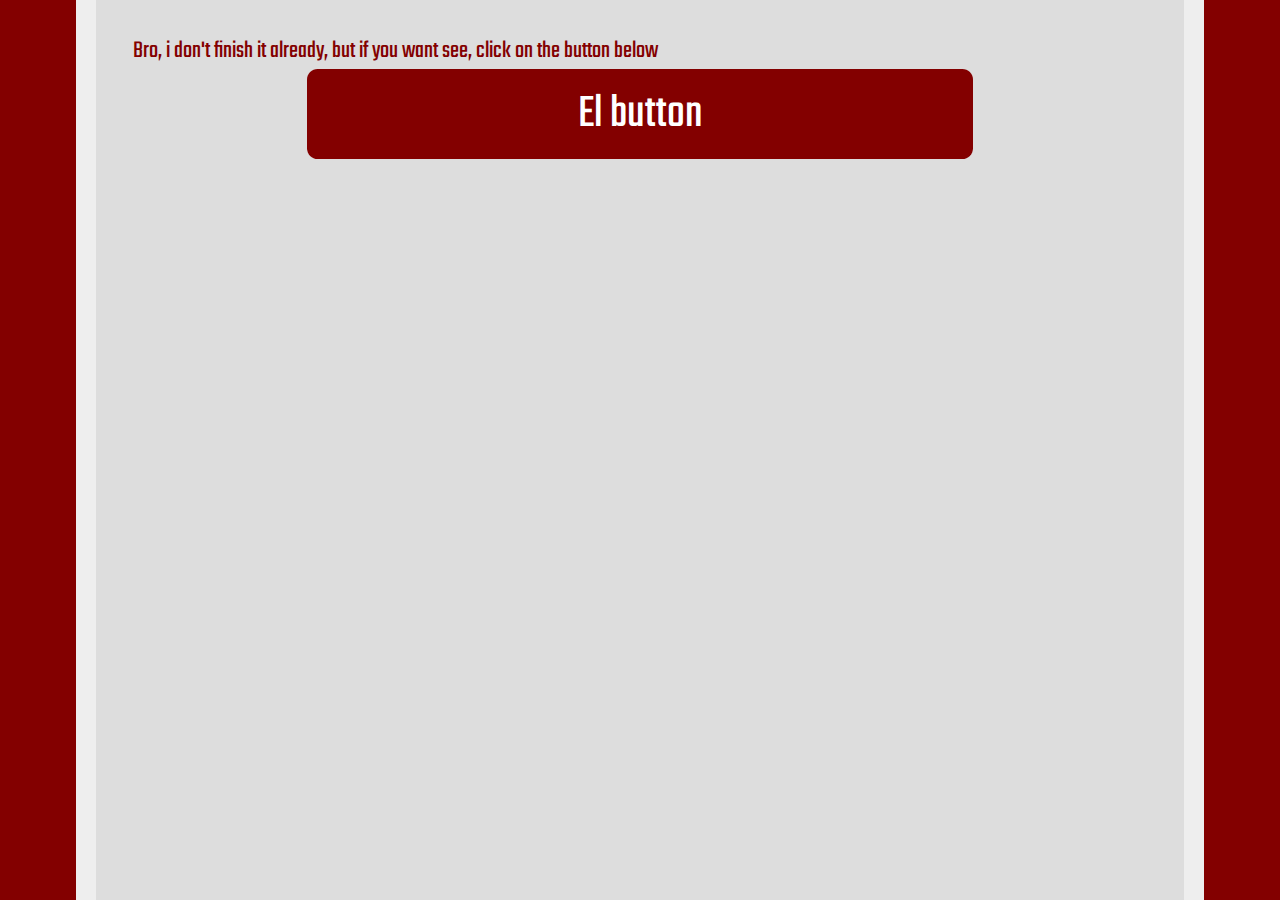
<file: index.html>
<head>
<link href="https://fonts.googleapis.com/css2?family=Teko:wght@700&display=swap" rel="stylesheet">
<link href='style.css' rel='stylesheet' type='text/css'>
<title>PrejudiceValues</title>
<link rel="icon" type="x-icon" href="icon.png">
<link rel="shortcut icon" type="x-icon" href="icon.png">
<meta charset="utf-8">
<script async src="//pagead2.googlesyndication.com/pagead/js/adsbygoogle.js"></script>
<script>
  (adsbygoogle = window.adsbygoogle || []).push({
    google_ad_client: "ca-pub-6511426299019766",
    enable_page_level_ads: true
  });


</script>
</head>
<body>
<p>Bro, i don't finish it already, but if you want see, click on the button below</p>
<button class="button" onclick="location.href='indexxx.html';" style="font-size:36pt;">El button</button>
</body>
</file>
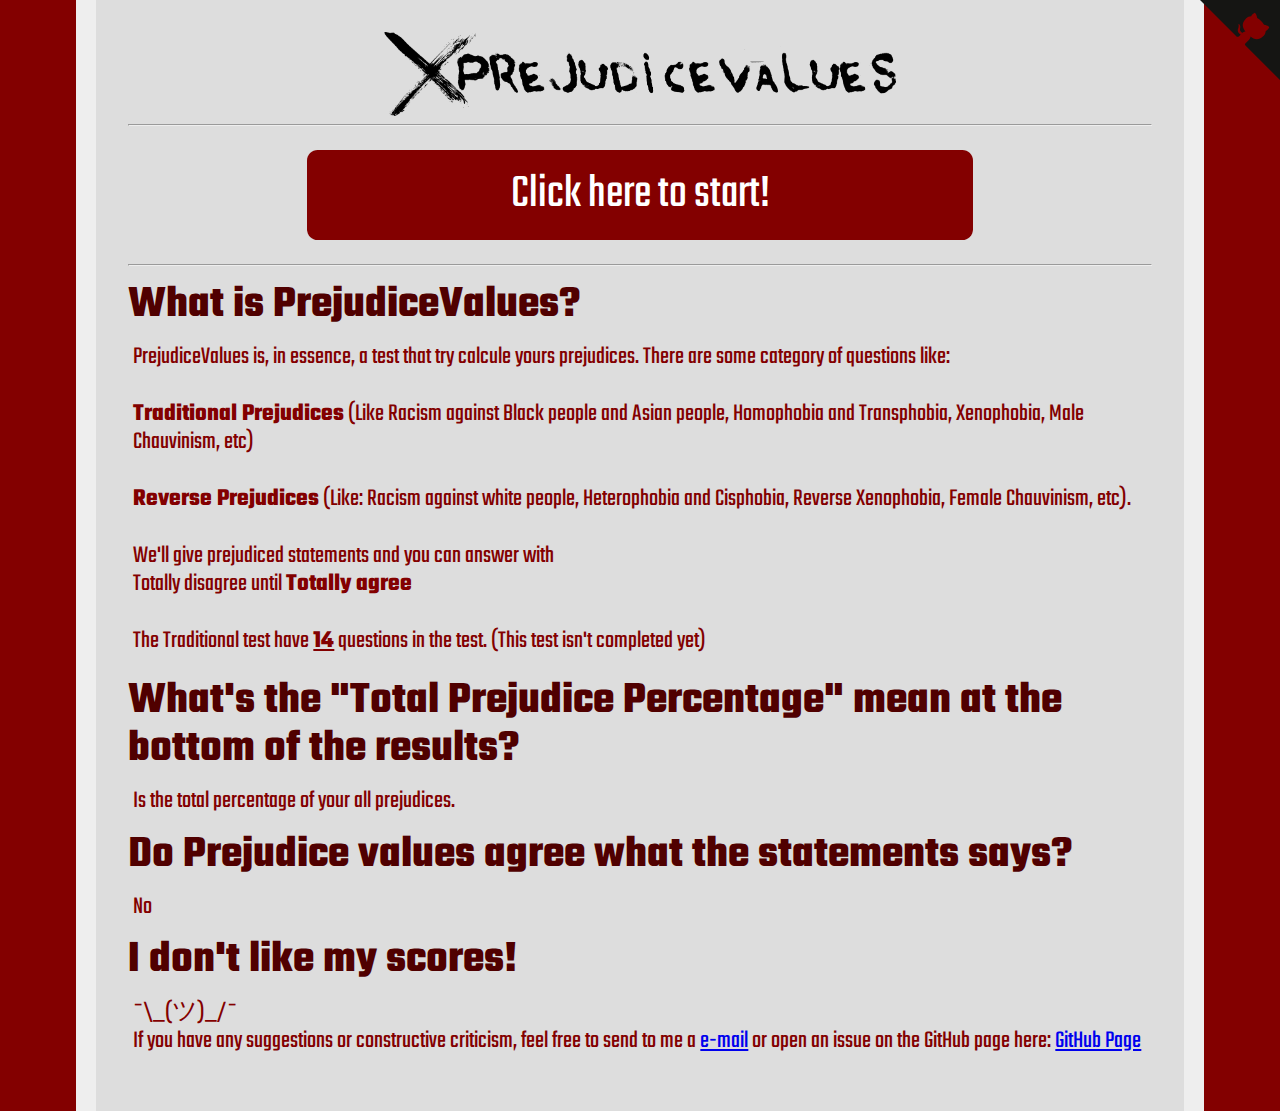
<file: indexxx.html>
<head>
<link href="https://fonts.googleapis.com/css2?family=Teko:wght@700&display=swap" rel="stylesheet">
<link href='style.css' rel='stylesheet' type='text/css'>
<title>PrejudiceValues</title>
<link rel="icon" type="x-icon" href="icon.png">
<link rel="shortcut icon" type="x-icon" href="icon.png">
<meta charset="utf-8">
<script async src="//pagead2.googlesyndication.com/pagead/js/adsbygoogle.js"></script>
<script>
  (adsbygoogle = window.adsbygoogle || []).push({
    google_ad_client: "ca-pub-6511426299019766",
    enable_page_level_ads: true
  });


</script>
</head>
<body>
<a href="https://github.com/8values/8values.github.io" class="github-corner" aria-label="View source on Github"><svg width="80" height="80" viewBox="0 0 250 250" style="fill:#151513; color:#830000; position: absolute; top: 0; border: 0; right: 0;" aria-hidden="true"><path d="M0,0 L115,115 L130,115 L142,142 L250,250 L250,0 Z"></path><path d="M128.3,109.0 C113.8,99.7 119.0,89.6 119.0,89.6 C122.0,82.7 120.5,78.6 120.5,78.6 C119.2,72.0 123.4,76.3 123.4,76.3 C127.3,80.9 125.5,87.3 125.5,87.3 C122.9,97.6 130.6,101.9 134.4,103.2" fill="currentColor" style="transform-origin: 130px 106px;" class="octo-arm"></path><path d="M115.0,115.0 C114.9,115.1 118.7,116.5 119.8,115.4 L133.7,101.6 C136.9,99.2 139.9,98.4 142.2,98.6 C133.8,88.0 127.5,74.4 143.8,58.0 C148.5,53.4 154.0,51.2 159.7,51.0 C160.3,49.4 163.2,43.6 171.4,40.1 C171.4,40.1 176.1,42.5 178.8,56.2 C183.1,58.6 187.2,61.8 190.9,65.4 C194.5,69.0 197.7,73.2 200.1,77.6 C213.8,80.2 216.3,84.9 216.3,84.9 C212.7,93.1 206.9,96.0 205.4,96.6 C205.1,102.4 203.0,107.8 198.3,112.5 C181.9,128.9 168.3,122.5 157.7,114.1 C157.9,116.9 156.7,120.9 152.7,124.9 L141.0,136.5 C139.8,137.7 141.6,141.9 141.8,141.8 Z" fill="currentColor" class="octo-body"></path></svg></a><style>.github-corner:hover .octo-arm{animation:octocat-wave 560ms ease-in-out}@keyframes octocat-wave{0%,100%{transform:rotate(0)}20%,60%{transform:rotate(-25deg)}40%,80%{transform:rotate(10deg)}}@media (max-width:500px){.github-corner:hover .octo-arm{animation:none}.github-corner .octo-arm{animation:octocat-wave 560ms ease-in-out}}</style>
<img src = "title.png" alt= "title" class="center">
<hr>
<br>
<button class="button" onclick="location.href='instructions.html';" style="font-size:36pt;">Click here to start!</button>
<br><hr>
<h2>What is PrejudiceValues?</h2>
    <p>PrejudiceValues is, in essence, a test that try calcule yours prejudices. There are some category of questions like:
    <br><br><b>Traditional Prejudices</b> (Like Racism against Black people and Asian people, Homophobia and Transphobia, Xenophobia, Male Chauvinism, etc)
    <br><br><b>Reverse Prejudices</b> (Like: Racism against white people, Heterophobia and Cisphobia, Reverse Xenophobia, Female Chauvinism, etc).
    <br><br>We'll give prejudiced statements and you can answer with <br>Totally disagree</b> until <b>Totally agree</b>
    <br><br> The Traditional test have <b><u><span id="numOfQuestions"></span></u></b> questions in the test. (This test isn't completed yet)</p>

<h2 style="margin-top: 17pt;">What's the "Total Prejudice Percentage" mean at the bottom of the results?</h2>
    <p>Is the total percentage of your all prejudices.</p>
<h2>Do Prejudice values agree what the statements says?</h2>
<p>No</p>
<h2>I don't like my scores!</h2>
    <p>¯\_(ツ)_/¯<br/>
    If you have any suggestions or constructive criticism, feel free to send to me a <a href="mailto:imjustasomebody@protonmail.com">e-mail</a> or open an issue on the GitHub page here: <a href="https://github.com/8values/8values.github.io">GitHub Page</a></p>
<br>

<!-- This is the script for the page itself -->
<script type="application/javascript"src="questions.js"></script>
<script type="text/javascript">
    document.getElementById("numOfQuestions").innerHTML = questions.length;
</script>
</body>
</file>
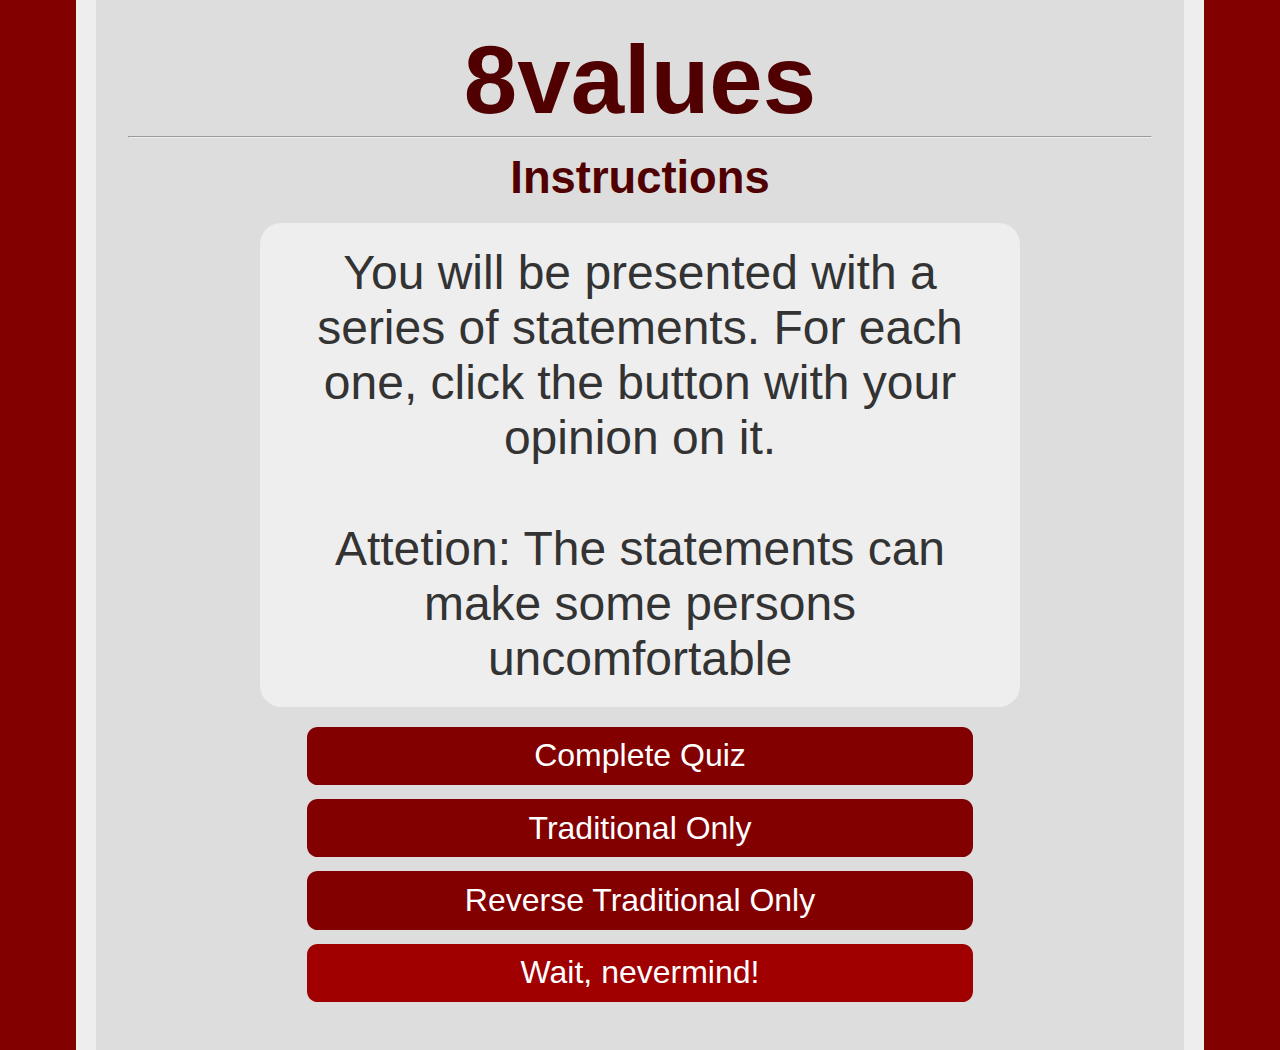
<file: instructions.html>
<head>
<link href="https://fonts.googleapis.com/css?family=Montserrat:300,400,700|Roboto:400,700" rel="stylesheet">
<link href='style.css' rel='stylesheet' type='text/css'>
<title>8values Quiz</title>
<link rel="icon" type="x-icon" href="icon.png">
<link rel="shortcut icon" type="x-icon" href="icon.png">
<meta charset="utf-8">
<script async src="//pagead2.googlesyndication.com/pagead/js/adsbygoogle.js"></script>
<script>
  (adsbygoogle = window.adsbygoogle || []).push({
    google_ad_client: "ca-pub-6511426299019766",
    enable_page_level_ads: true
  });
</script>
</head>
<body>

<h1>8values</h1>
<hr>
<h2 style="text-align:center;">Instructions</h2>
<p class="question">You will be presented with a series of statements. For each one, click the button with your opinion on it.
  <br><br>
  Attetion: The statements can make some persons uncomfortable
</p>
<button class="button" onclick="location.href='quiz.html';">Complete Quiz</button> <br>
<button class="button" onclick="location.href='quiz.html';">Traditional Only</button> <br>
<button class="button" onclick="location.href='quiz.html';">Reverse Traditional Only</button> <br>
<button class="button stronglyAgree" onclick="location.href='index.html';">Wait, nevermind!</button> <br>
</body>
</file>
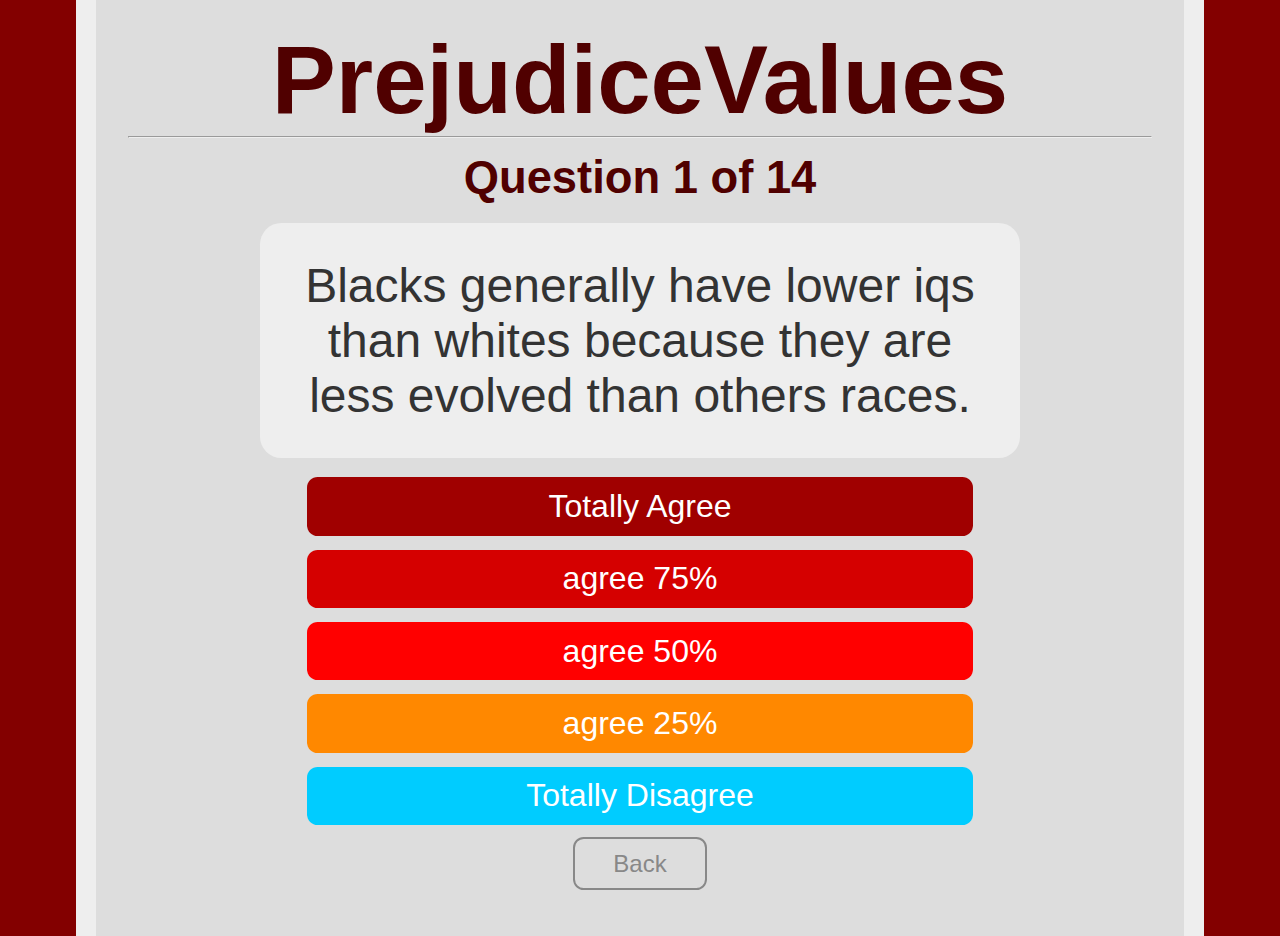
<file: quiz.html>
<head>
<link href="https://fonts.googleapis.com/css?family=Montserrat:300,400,700|Roboto:400,700" rel="stylesheet">
<link href='style.css' rel='stylesheet' type='text/css'>
<title>8values Quiz</title>
<link rel="icon" type="x-icon" href="icon.png">
<link rel="shortcut icon" type="x-icon" href="icon.png">
<meta charset="utf-8">
<script async src="//pagead2.googlesyndication.com/pagead/js/adsbygoogle.js"></script>
<script>
  (adsbygoogle = window.adsbygoogle || []).push({
    google_ad_client: "ca-pub-6511426299019766",
    enable_page_level_ads: true
  });
</script>
</head>
<body>
<script type="application/javascript"
        src="questions.js">
</script>
<h1>PrejudiceValues</h1>
<hr>
<h2 style="text-align:center;" id="question-number">Loading...</h2>
<p class="question" id="question-text"></p>
<button class="button stronglyAgree" onclick="next_question( 1.0)">Totally Agree</button> <br>
<button class="button agree" onclick="next_question( 0.5)">agree 75%</button> <br>
<button class="button neutral" onclick="next_question( 0.0)">agree 50%</button> <br>
<button class="button disagree" onclick="next_question(-0.5)">agree 25%</button> <br>
<button class="button stronglyDisagree" onclick="next_question(-1.0)">Totally Disagree</button> <br>
<button class="small_button" onclick="prev_question()" id="back_button">Back</button>
<button class="small_button_off" id="back_button_off">Back</button><br>

<!-- JavaScript for the test itself -->
<script>
    var max_blac, max_asia, max_xeno, max_miso, max_homo; // Max possible scores
    max_blac = max_asia = max_xeno = max_miso = max_homo = 0;
    let blac_array = new Array(questions.length);
    let asia_array = new Array(questions.length);
    let xeno_array = new Array(questions.length);
    let miso_array = new Array(questions.length);
    let homo_array = new Array(questions.length);
    var qn = 0; // Question number
    init_question();
    for (var i = 0; i < questions.length; i++) {
        max_blac += Math.abs(questions[i].effect.blac)
        max_asia += Math.abs(questions[i].effect.asia)
        max_xeno += Math.abs(questions[i].effect.xeno)
        max_miso += Math.abs(questions[i].effect.miso)
        max_homo += Math.abs(questions[i].effect.homo)
    }
    function init_question() {
        document.getElementById("question-text").innerHTML = questions[qn].question;
        document.getElementById("question-number").innerHTML = "Question " + (qn + 1) + " of " + (questions.length);
        if (qn == 0) {
            document.getElementById("back_button").style.display = 'none';
            document.getElementById("back_button_off").style.display = 'block';
        } else {
            document.getElementById("back_button").style.display = 'block';
            document.getElementById("back_button_off").style.display = 'none';
        }

    }

    function next_question(mult) {
        blac_array[qn] = mult*questions[qn].effect.blac
        asia_array[qn] = mult*questions[qn].effect.asia
        xeno_array[qn] = mult*questions[qn].effect.xeno
        miso_array[qn] = mult*questions[qn].effect.miso
        homo_array[qn] = mult*questions[qn].effect.homo
        qn++;
        if (qn < questions.length) {
            init_question();
        } else {
            results();
        }
    }

    function prev_question() {
        if (qn == 0) {
            return;
        }
        qn--;
        init_question();
    }

    function calc_score(score,max) {
        return (100*(max+score)/(2*max)).toFixed(1)
    }

    function results() {
        let final_blac = blac_array.reduce((a, b) => a + b, 0)
        let final_asia = asia_array.reduce((a, b) => a + b, 0)
        let final_xeno = xeno_array.reduce((a, b) => a + b, 0)
        let final_miso = miso_array.reduce((a, b) => a + b, 0)
        let final_homo = homo_array.reduce((a, b) => a + b, 0)
        location.href = `results.html`
            + `?a=${calc_score(final_blac,max_blac)}`
            + `&b=${calc_score(final_asia,max_asia)}`
            + `&c=${calc_score(final_xeno,max_xeno)}`
            + `&d=${calc_score(final_miso,max_miso)}`
            + `&e=${calc_score(final_homo,max_homo)}`
    }
</script>
</body>
</file>
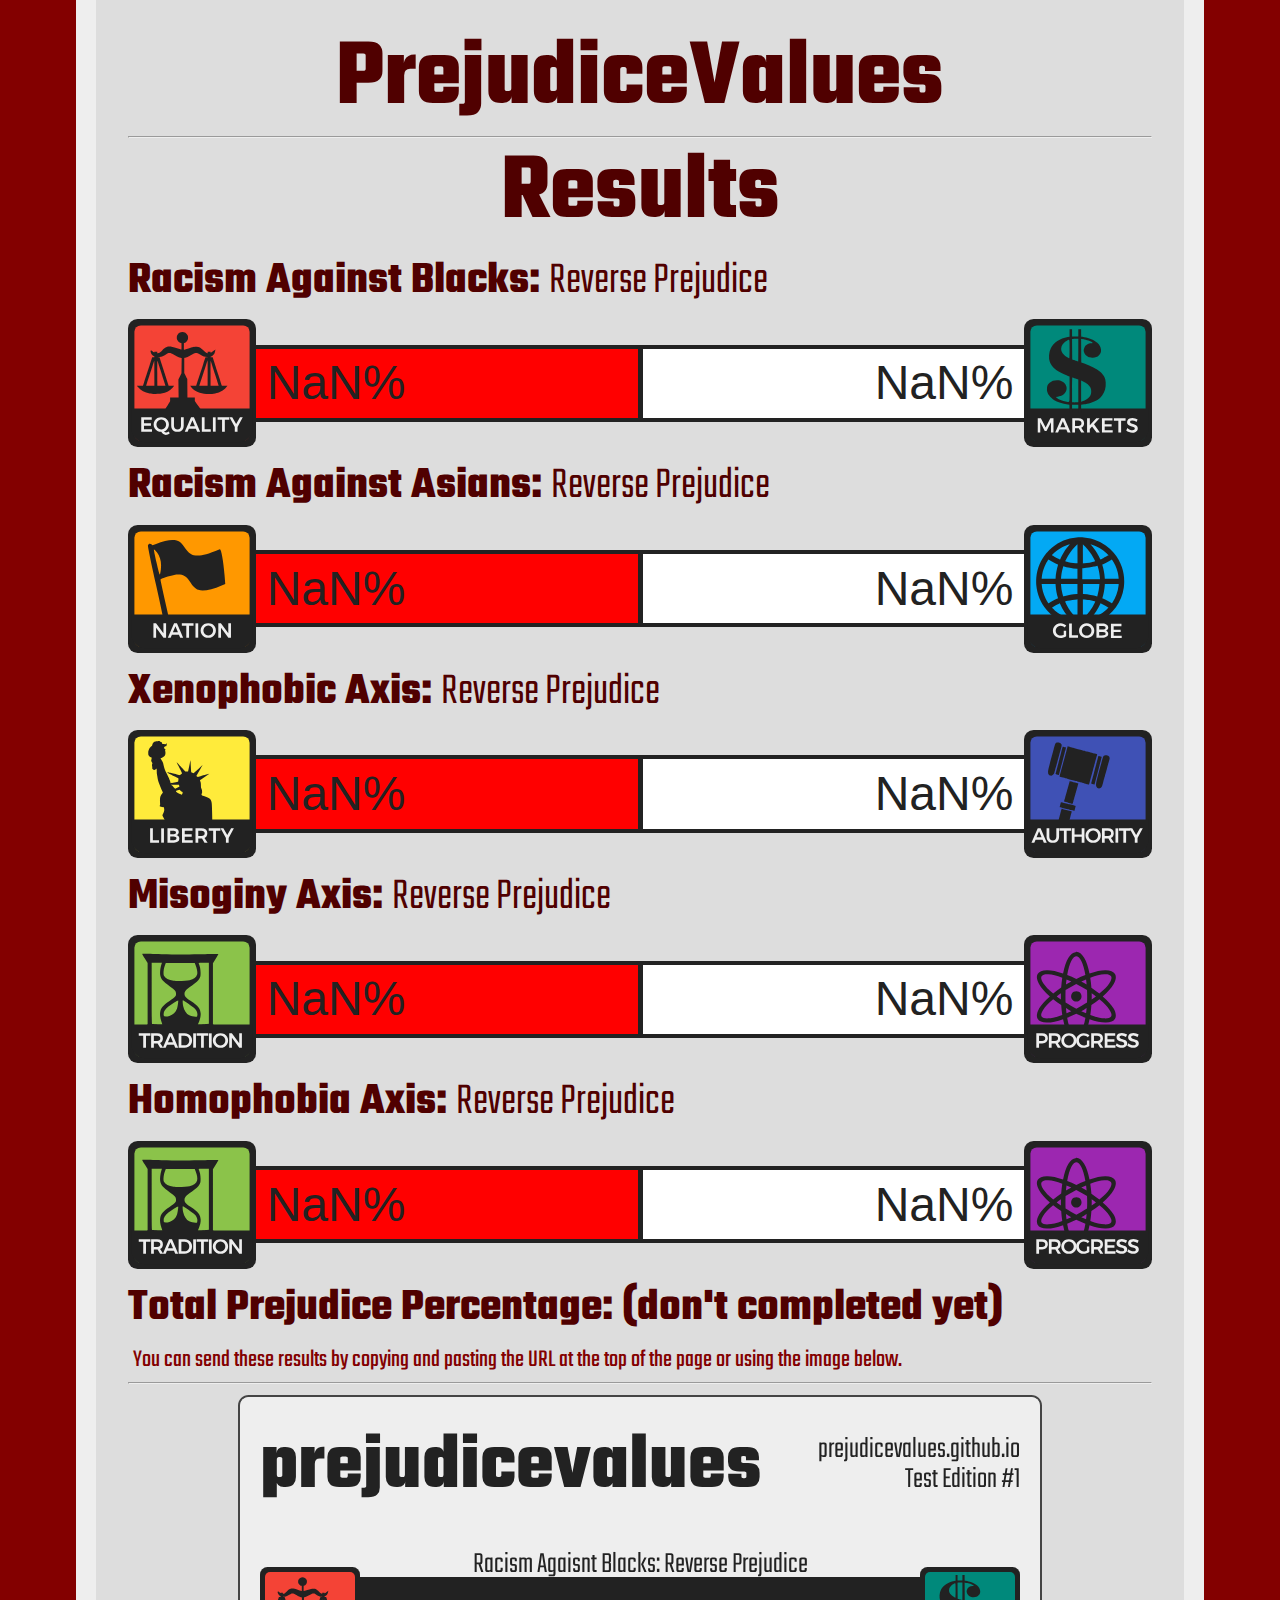
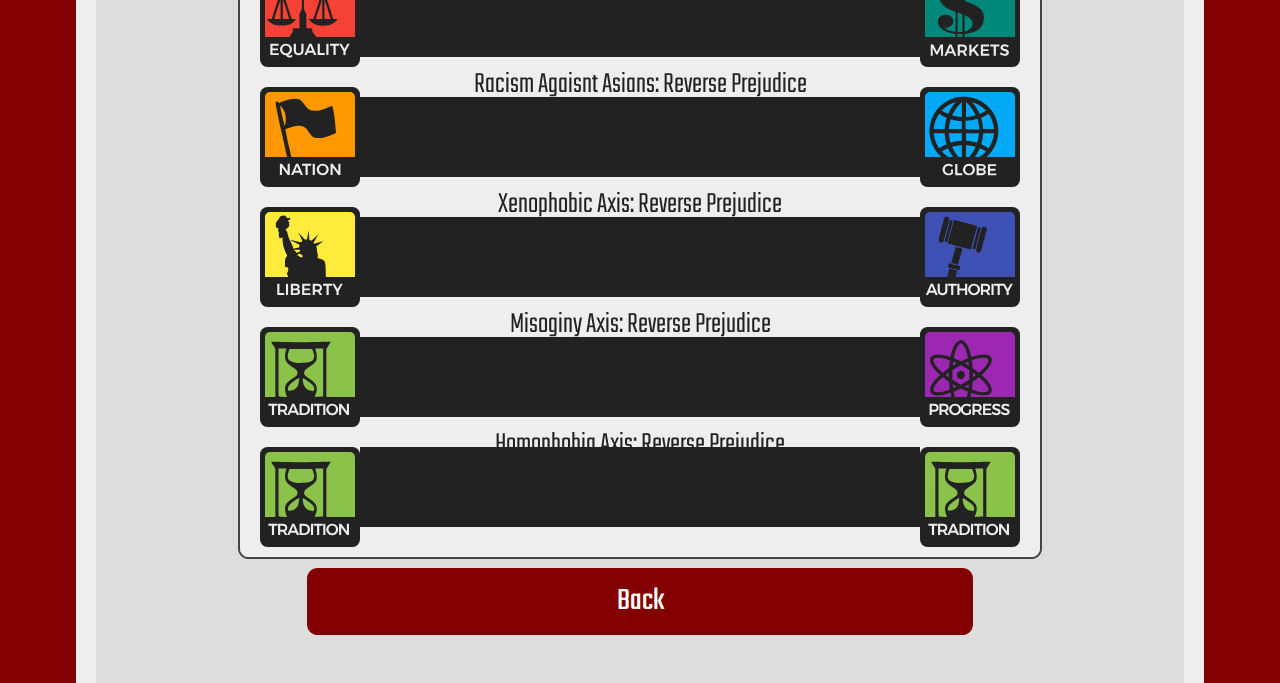
<file: results.html>
<head>
<link href="https://fonts.googleapis.com/css2?family=Teko:wght@700&display=swap" rel="stylesheet">
<link href='style.css' rel='stylesheet' type='text/css'>
<title>PrejudiceValues Results</title>
<link rel="icon" type="x-icon" href="icon.png">
<link rel="shortcut icon" type="x-icon" href="icon.png">
<meta charset="utf-8">
<script>
  version = "Test Edition #1" //Remember to update this before making changes to the test itself!
</script>
</head>
<body>
<h1>PrejudiceValues</h1>
<hr>

<h1>Results</h1>

<h2>Racism Against Blacks: <span class="weight-300" id="blac-label"></span></h2>
<div class="axis">
    <img id="img-blac" src="value_images/equality.svg" height="128pt"/>
    <div class="bar pre0" id="bar-blac"><div class="text-wrapper" id="blac"></div></div>
    <div class="bar pre1" id="bar-nblac"><div class="text-wrapper" id="nblac"></div></div>
    <img id="img-nblac" src="value_images/markets.svg" height="128pt"/>
</div>
<h2>Racism Against Asians: <span class="weight-300" id="asia-label"></span></h2>
<div class="axis">
    <img id="img-asia" src="value_images/nation.svg" height="128pt"/>
    <div class="bar pre0" id="bar-asia"><div class="text-wrapper" id="asia"></div></div>
    <div class="bar pre1" id="bar-nasia"><div class="text-wrapper" id="nasia"></div></div>
    <img id="img-nasia" src="value_images/globe.svg" height="128pt"/>
</div>
<h2>Xenophobic Axis: <span class="weight-300" id="xeno-label"></span></h2>
<div class="axis">
    <img id="img-xeno" src="value_images/liberty.svg" height="128pt"/>
    <div class="bar pre0" id="bar-xeno"><div class="text-wrapper" id="xeno"></div></div>
    <div class="bar pre1" id="bar-nxeno"><div class="text-wrapper" id="nxeno"></div></div>
    <img id="img-nxeno" src="value_images/authority.svg" height="128pt"/>
</div>
<h2>Misoginy Axis: <span class="weight-300" id="miso-label"></span></h2>
<div class="axis">
    <img id="img-miso" src="value_images/tradition.svg" height="128pt"/>
    <div class="bar pre0" id="bar-miso"><div class="text-wrapper" id="miso"></div></div>
    <div class="bar pre1" id="bar-nmiso"><div class="text-wrapper" id="nmiso"></div></div>
    <img id="img-nmiso" src="value_images/progress.svg" height="128pt"/>
</div>
<h2>Homophobia Axis: <span class="weight-300" id="homo-label"></span></h2>
<div class="axis">
    <img id="img-homo" src="value_images/tradition.svg" height="128pt"/>
    <div class="bar pre0" id="bar-homo"><div class="text-wrapper" id="homo"></div></div>
    <div class="bar pre1" id="bar-nhomo"><div class="text-wrapper" id="nhomo"></div></div>
    <img id="img-nhomo" src="value_images/progress.svg" height="128pt"/>
</div>
<h2>Total Prejudice Percentage: (don't completed yet)</h2>
<p>You can send these results by copying and pasting the URL at the top of the page or using the image below.</p>
<hr/>
<img src="" id="banner">
<button class="button" onclick="location.href='index.html';">Back</button> <br>

<script>
    function getQueryVariable(variable)
    {
           var query = window.location.search.substring(1)
           var vars = query.split("&")
           for (var i=0;i<vars.length;i++) {
                   var pair = vars[i].split("=")
                   if(pair[0] == variable) {return pair[1]}
           }
           return(NaN);
    }

    function setBarValue(name, value) {
        innerel = document.getElementById(name)
        outerel = document.getElementById("bar-" + name)
        outerel.style.width = (value + "%")
        innerel.innerHTML = (value + "%")
        if (innerel.offsetWidth + 20 > outerel.offsetWidth) {
            innerel.style.visibility = "hidden"
        }
    }

    blacArray = ["Totally Agaisnt Blacks","Extreme Racist","Really Racist","Racist","Middling Racist","A bit Racist","Nothing Agaisnt Blacks"]
    asiaArray = ["Totally Agaisnt Asians","Extreme Racist","Really Racist","Racist","Middling Racist","A bit Racist","Nothing Agaisnt Asians"]
    xenoArray = ["Totally Agaisnt Foreign","Extreme Xenophobic","Really Xenophobic","Xenophobic","Middling Xenophobic","A bit Xenophobic","Non-Xenophobic"]
    misoArray = ["Totally Agaisnt Womans","Extreme misoginy","Really Misoginy","Misoginy","Middling Misoginy","A bit Misoginy","Non-Misoginy"]
    homoArray = ["Totally Agaisnt Homossexuals","Extreme Homophobic","Really Homophobic","Homophobic","Middling Homophobic","A bit Homophobic","Non-Homophobic"]

    function setLabel(val,ary) {
        if (val > 100) { return "WTF BRO?" } else
        if (val > 90) { return ary[0] } else
        if (val > 75) { return ary[1] } else
        if (val > 60) { return ary[2] } else
        if (val >= 40) { return ary[3] } else
        if (val >= 25) { return ary[4] } else
        if (val >= 10) { return ary[5] } else
        if (val >= 0) { return ary[6] } else
        	{return "Reverse Prejudice"}
    }

    blac  = getQueryVariable("a")
    asia     = getQueryVariable("b")
    xeno   = getQueryVariable("c")
    miso  = getQueryVariable("d")
    homo  = getQueryVariable("e")
    nblac    = (100 - blac).toFixed(1)
    nasia     = (100 - asia).toFixed(1)
    nxeno = (100 -  xeno).toFixed(1)
    nmiso = (100 - miso).toFixed(1)
    nhomo = (100 - homo).toFixed(1)

    setBarValue("blac", blac)
    setBarValue("nblac", nblac)
    setBarValue("asia", asia)
    setBarValue("nasia", nasia)
    setBarValue("xeno", xeno)
    setBarValue("nxeno", nxeno)
    setBarValue("miso", miso)
    setBarValue("nmiso", nmiso)
    setBarValue("homo", homo)
    setBarValue("nhomo", nhomo)

    document.getElementById("blac-label").innerHTML = setLabel(blac, blacArray)
    document.getElementById("asia-label").innerHTML = setLabel(asia, asiaArray)
    document.getElementById("xeno-label").innerHTML = setLabel(xeno, xenoArray)
    document.getElementById("miso-label").innerHTML = setLabel(miso, misoArray)
    document.getElementById("homo-label").innerHTML = setLabel(homo, homoArray)


    function createImage(src, x, y, w, h) {
        img = new Image ()
        img.src = src
        img.onLoad = function() {
            ctx.drawImage(img, x, y, w, h)
        }
    }

    window.onload = function() {
        var c = document.createElement("canvas")
        var ctx = c.getContext("2d")
        c.width = 800;
        c.height = 760;
        ctx.fillStyle = "#EEEEEE"
        ctx.fillRect(0,0,800,760);

        img = document.getElementById("img-blac")
        ctx.drawImage(img, 20, 170, 100, 100);
        img = document.getElementById("img-nblac")
        ctx.drawImage(img, 680, 170, 100, 100)
        img = document.getElementById("img-asia")
        ctx.drawImage(img, 20, 290, 100, 100)
        img = document.getElementById("img-nasia")
        ctx.drawImage(img, 680, 290, 100, 100)
        img = document.getElementById("img-xeno")
        ctx.drawImage(img, 20, 410, 100, 100)
        img = document.getElementById("img-nxeno")
        ctx.drawImage(img, 680, 410, 100, 100)
        img = document.getElementById("img-miso")
        ctx.drawImage(img, 20, 530, 100, 100)
        img = document.getElementById("img-nmiso")
        ctx.drawImage(img, 680, 530, 100, 100)
        img = document.getElementById("img-homo")
        ctx.drawImage(img, 20, 650, 100, 100)
        img = document.getElementById("img-homo")
        ctx.drawImage(img, 680, 650, 100, 100)

        ctx.fillStyle="#222222"
        ctx.fillRect(120, 180, 560, 80)
        ctx.fillRect(120, 300, 560, 80)
        ctx.fillRect(120, 420, 560, 80)
        ctx.fillRect(120, 540, 560, 80)
        ctx.fillRect(120, 650, 560, 80)
        ctx.fillStyle="#f44336"
        ctx.fillRect(120, 184, 5.6*blac -2, 72)
        ctx.fillStyle="#00897b"
        ctx.fillRect(682-5.6*nblac, 184, 5.6*nblac -2, 72)
        ctx.fillStyle="#ff9800"
        ctx.fillRect(120, 304, 5.6*nasia -2, 72)
        ctx.fillStyle="#03a9f4"
        ctx.fillRect(682-5.6*asia, 304, 5.6*asia -2, 72)
        ctx.fillStyle="#ffeb3b"
        ctx.fillRect(120, 424, 5.6*xeno -2, 72)
        ctx.fillStyle="#3f51b5"
        ctx.fillRect(682-5.6*nxeno, 424, 5.6*nxeno -2, 72)
        ctx.fillStyle="#8bc34a"
        ctx.fillRect(120, 544, 5.6*miso -2, 72)
        ctx.fillStyle="#9c27b0"
        ctx.fillRect(682-5.6*nmiso, 544, 5.6*nmiso -2, 72)
        ctx.fillStyle="#222222"
        ctx.fillRect(120, 654, 5.6*homo -2, 72)
        ctx.fillStyle="#9c27b0"
        ctx.fillRect(682-5.6*nhomo, 654, 5.6*nhomo -2, 72)
        ctx.fillStyle="#222222"
        ctx.font="700 80px Teko"
        ctx.textAlign="left"
        ctx.fillText("prejudicevalues", 20, 90)
        ctx.font="50px Teko"

        ctx.textAlign="left"
        if (blac  > 30) {ctx.fillText(blac + "%", 130, 237.5)}
        if (asia     > 30) {ctx.fillText(asia + "%", 130, 357.5)}
        if (xeno   > 30) {ctx.fillText(xeno + "%", 130, 477.5)}
        if (miso > 30) {ctx.fillText(miso + "%", 130, 597.5)}
        if (homo > 30) {ctx.fillText(homo + "%", 130, 707.5)}
        ctx.textAlign="right"
        if (nblac    > 30) {ctx.fillText(nblac + "%", 670, 237.5)}
        if (nasia     > 30) {ctx.fillText(nasia + "%", 670, 357.5)}
        if (nxeno > 30) {ctx.fillText(nxeno + "%", 670, 477.5)}
        if (nmiso  > 30) {ctx.fillText(nmiso + "%", 670, 597.5)}
        if (nhomo > 30) {ctx.fillText(nhomo + "%", 130, 707.5)}

        ctx.font="300 30px Teko"
        ctx.fillText("prejudicevalues.github.io", 780, 60)
		ctx.fillText(version, 780, 90)
        ctx.textAlign="center"
        ctx.fillText("Racism Agaisnt Blacks: " + document.getElementById("blac-label").innerHTML, 400, 175)
        ctx.fillText("Racism Agaisnt Asians: " + document.getElementById("asia-label").innerHTML, 400, 295)
        ctx.fillText("Xenophobic Axis: " + document.getElementById("xeno-label").innerHTML, 400, 415)
        ctx.fillText("Misoginy Axis: " + document.getElementById("miso-label").innerHTML, 400, 535)
        ctx.fillText("Homophobia Axis: " + document.getElementById("homo-label").innerHTML, 400, 655)

        document.getElementById("banner").src = c.toDataURL();
    }
    </script>
</body>
</file>
<file: style.css>
html {
    background-color: #830000;
    padding: 0px;
    scroll-behavior: smooth;
}
body {
    width: 80%;
    min-height: calc(100vh - 4em);
    margin: 0 auto;
    padding: 2em;
    background-color: #dddddd;
    border-color: #eeeeee;
    border-left-style: solid;
    border-right-style: solid;
    border-width: 20px;
}
p {
    color: #830000;
    font-family: 'Teko', sans-serif;
    font-size: 18.5pt;
    line-height: 1.15;
    margin: 4pt;
}

p.value {
    margin-top: 22px;
    margin-bottom: 22px;
    text-indent: -16pt;
    margin-left: 20pt;
    font-size: 24pt;
    line-height: 2.11666656px;
    letter-spacing: 0.03em;
    font-family: 'Teko', sans-serif;;
}

p.axis_name {
    margin-top: 50px;
    color: #333333;
    font-size: 19pt;
    font-family: 'Teko', sans-serif;;
}
p.question {
    margin: 16pt auto;
    color: #333333;
    font-family: 'Teko', sans-serif;;
    font-weight: normal;
    width: 70%;
    min-width: 500pt;
    min-height: 144pt;
    background-color: #eeeeee;
    padding: 16pt;
    border-radius: 16pt;
    font-size: 36pt;
    display: flex;
    justify-content: center;
    align-items: center;
    text-align: center;

}
h1 {
    color: #500000;
    font-family: 'Teko', sans-serif;;
    font-size: 72pt;
    text-align: center;
    line-height: 72pt;
    margin-top: 0pt;
    margin-bottom: 0pt;
}
h2 {
    color: #500000;
    font-family: 'Teko', sans-serif;
    font-size: 34pt;
    line-height: 36pt;
    margin-top: 12pt;
    margin-bottom: 10pt;
}
li {
    font-size: 16pt;
    text-indent: 16pt;
}
a {
    font-family: inherit;
}
div.center {
    background-color: #eeeeee;
    font-family: 'Teko', sans-serif;
    border-radius: 8pt;
    padding: 6pt;
    color: white;
    width: 50%;
    min-width: 488pt;
    text-align: center;
    text-decoration: none;
    display: block;
    font-size: 24pt;
    margin: auto;
}
img.quadcolumn {
    width: 23.75%;
    transition: transform .3s;
}
img.quadcolumn:hover {
    transform: scale(1.05);
  }
div.quadcolumn {
    width: 23.75%;
}
div.axis_name {
    color: #333333;
    font-size: 19pt;
    font-family: 'Teko', sans-serif;
    display: inline-block;
    padding-bottom: 8.65pt;
}
.spacer {
    display: flex;
}
.spacer > div{
    margin-top: 10px;
    display: inline-block;
    *display: inline; /* For IE7 */
    text-align: center;
}
.button {
    background-color: #830000;
    font-family: 'Teko', sans-serif;
    border: none;
    border-radius: 8pt;
    color: white;
    padding: 8pt;
    width: 50%;
    min-width: 500pt;
    text-align: center;
    text-decoration: none;
    display: block;
    font-size: 24pt;
    margin: -2px auto;
    cursor: pointer;
}
.button:hover, .button:focus { background: #000000; }
.stronglyAgree { background: #a00000; }
.stronglyAgree:hover, .stronglyAgree:focus { background: #a00000; }
.agree { background: #d50000; }
.agree:hover, .agree:focus { background: #d50000; }
.neutral { background: #ff0000; }
.neutral:hover, .neutral:focus { background: #ff0000; }
.disagree { background: #ff8800; }
.disagree:hover, .disagree:focus { background: #ff8800; }
.stronglyDisagree { background: #00ccff; }
.stronglyDisagree:hover, .stronglyDisagree:focus { background: #00ccff; }

.small_button, .small_button_off {
    background-color: #333;
    font-family: 'Teko', sans-serif;
    border: none;
    border-radius: 8pt;
    color: white;
    padding: 8pt;
    width: 10%;
    min-width: 100pt;
    text-align: center;
    text-decoration: none;
    display: block;
    font-size: 18pt;
    margin: -2px auto;
    cursor: pointer;
}

.small_button:hover, .small_button:focus {
    background: #222;
}

.small_button_off {
    background-color: #ddd;
    color: #888;
    border: 2px solid #888;
    cursor: not-allowed;
    margin: -4px auto;
}
.arrow {
    width: 60%;
    height: auto;
}
div.explanation_blurb_left {
    vertical-align: top;
    width: 37%;
    margin-left: 1%;
    margin-right: 1%;
}
div.explanation_blurb_right {
    vertical-align: top;
    width: 37%;
    margin-left: 1%;
    margin-right: 1%;
}
div.explanation_axis {
    width: 20.9%;
    vertical-align: top;
}
div.axis {
    width: 100%;
    display: flex;
    align-items: center;
    justify-content: center;
}
div.bar {
    height: 36pt;
    line-height: 36pt;
    padding: 8pt;
    margin-top: 4pt;
    margin-bottom: 4pt;
    border-width: 4px;
    border-right-width: 1px;
    border-top-style: solid;
    border-bottom-style: solid;
    border-color: #222222;
    background-color: #eeeeee;
    display: block;
    width: 50%;
}
div.text-wrapper {
    font-family: 'Montserrat', sans-serif;
    font-size: 36pt;
    line-height: 36pt;
    color: #222222;
    display: inline-block;
}
div.pre0 {
    background-color: #ff0000;
    text-align: left;
    border-right-style: solid;
}
div.pre1 {
    background-color: #ffffff;
    text-align: right;
    border-left-style: solid;
}
span.weight-300 {
    font-weight: 300;
}
.explanation_bg {
    background-color: #eeeeee;
    border-radius: 25px;
    margin-top: 15px;
}
#banner {
    border-color: #444444;
    border-style: solid;
    border-width: 2px;
    border-radius: 8pt;
    display: block;
    margin: 8pt;
    margin-left: auto;
    margin-right: auto;
}
.center {
    display: block;
    margin-left: auto;
    margin-right: auto;
    width: 50%;
  }
</file>
